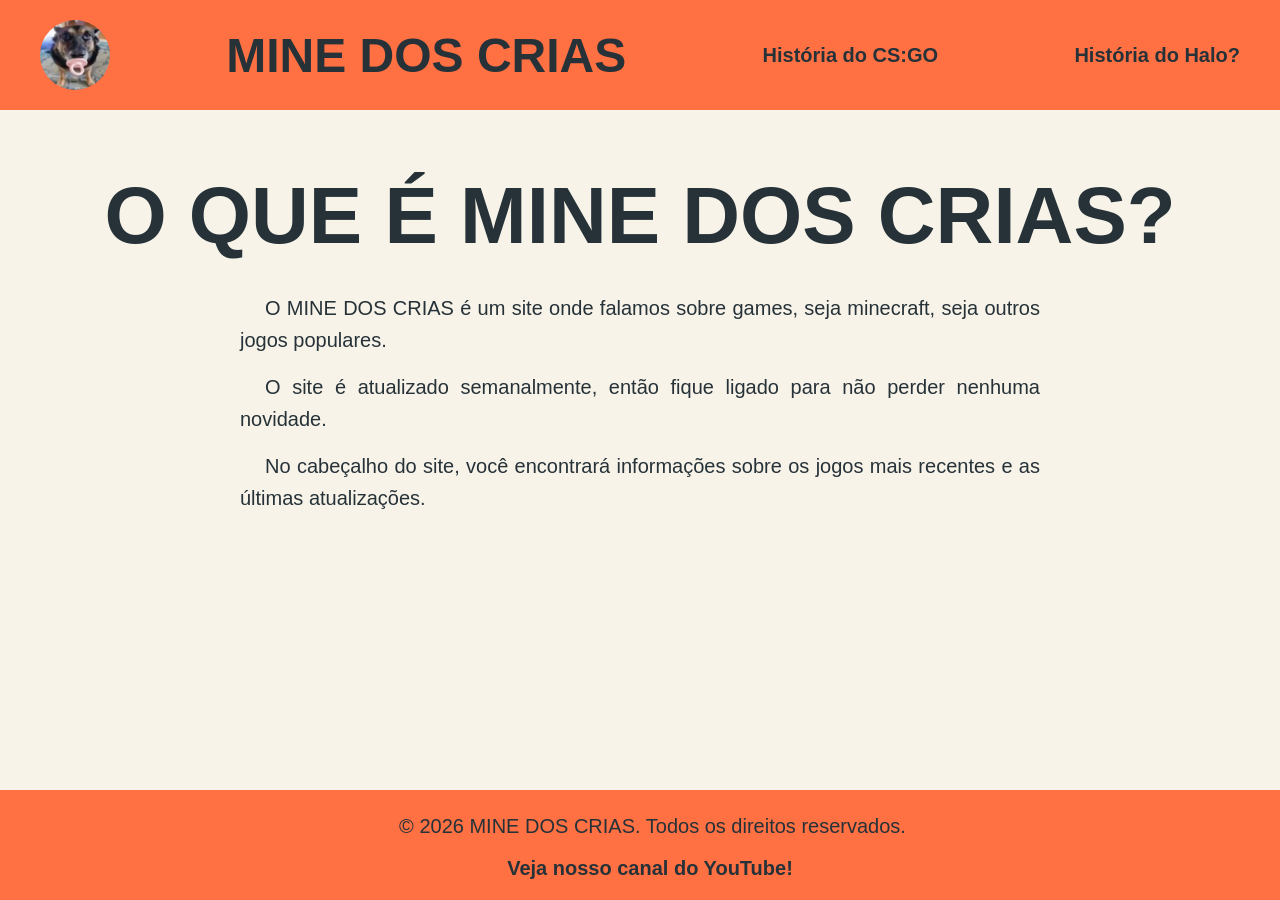
<file: index.html>
<!DOCTYPE html>
<html lang="en">
<head>
        <meta charset="UTF-8">
        <meta name="viewport" content="width=device-width, initial-scale=1.0">
        <title>MINE DOS CRIAS</title>
        <link rel="stylesheet" href="css/estilo.css">
        <link rel="icon" type="image/x-icon" href="img/f36bf1ea2b2ecc2970014d5408875488.jpg">
</head>
<body>
        <div id="cab">
                <img class="logo" src="img/f36bf1ea2b2ecc2970014d5408875488.jpg" alt="">
                <h1 class="t1" >MINE DOS CRIAS</h1>
                <a href="csgo.html">História do CS:GO</a>
                <a href="hallo.html">História do Halo?</a>

        </div>

        <div id="main">
                <h1 class="t2" >O QUE É MINE DOS CRIAS?</h1>
                <p>O MINE DOS CRIAS é um site onde falamos sobre games, seja minecraft, seja outros jogos populares.</p>
                <p>O site é atualizado semanalmente, então fique ligado para não perder nenhuma novidade.</p>
                <p>No cabeçalho do site, você encontrará informações sobre os jogos mais recentes e as últimas atualizações.</p>
        </div>

        <div id="pe">
                <p class="copy">© 2026 MINE DOS CRIAS. Todos os direitos reservados.</p>
                <a href="https://www.youtube.com/watch?v=_UrnmgjiJAM">Veja nosso canal do YouTube!</a>
        </div>
        
</body>
</html>
</file>
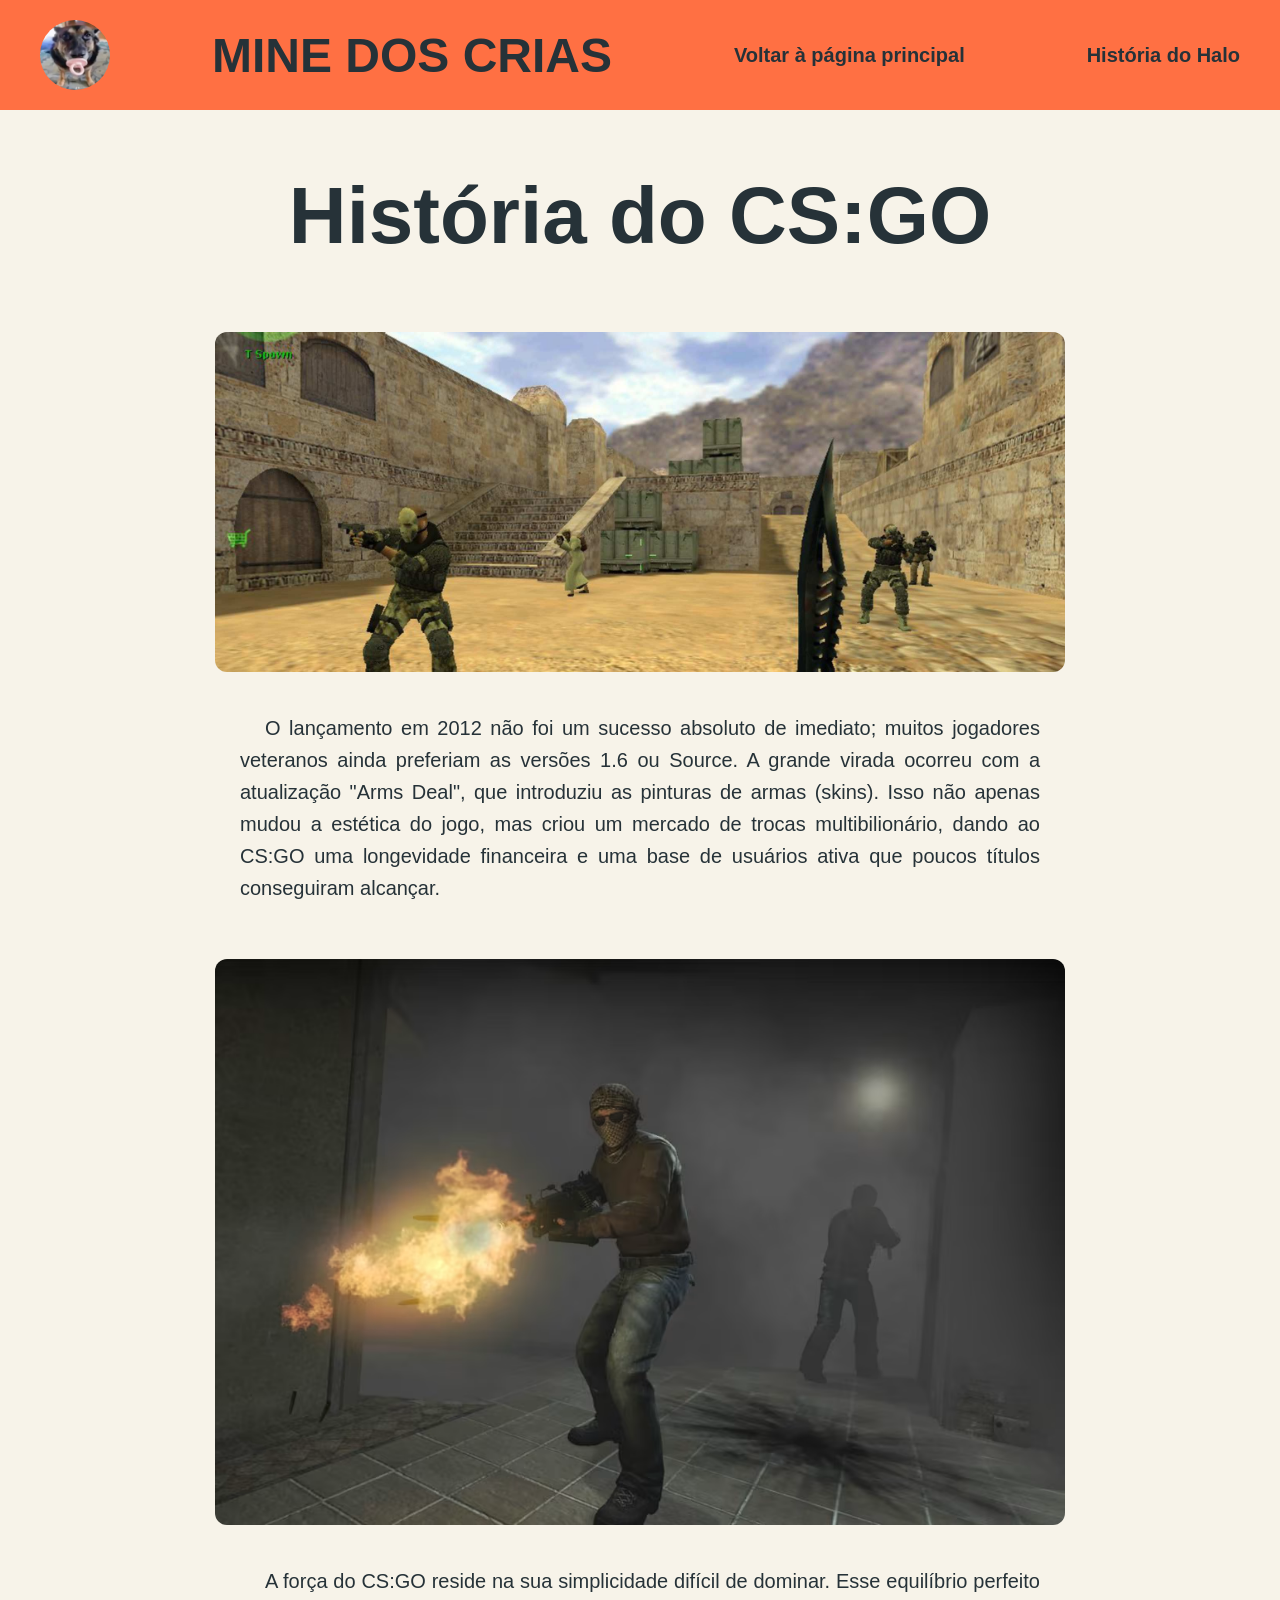
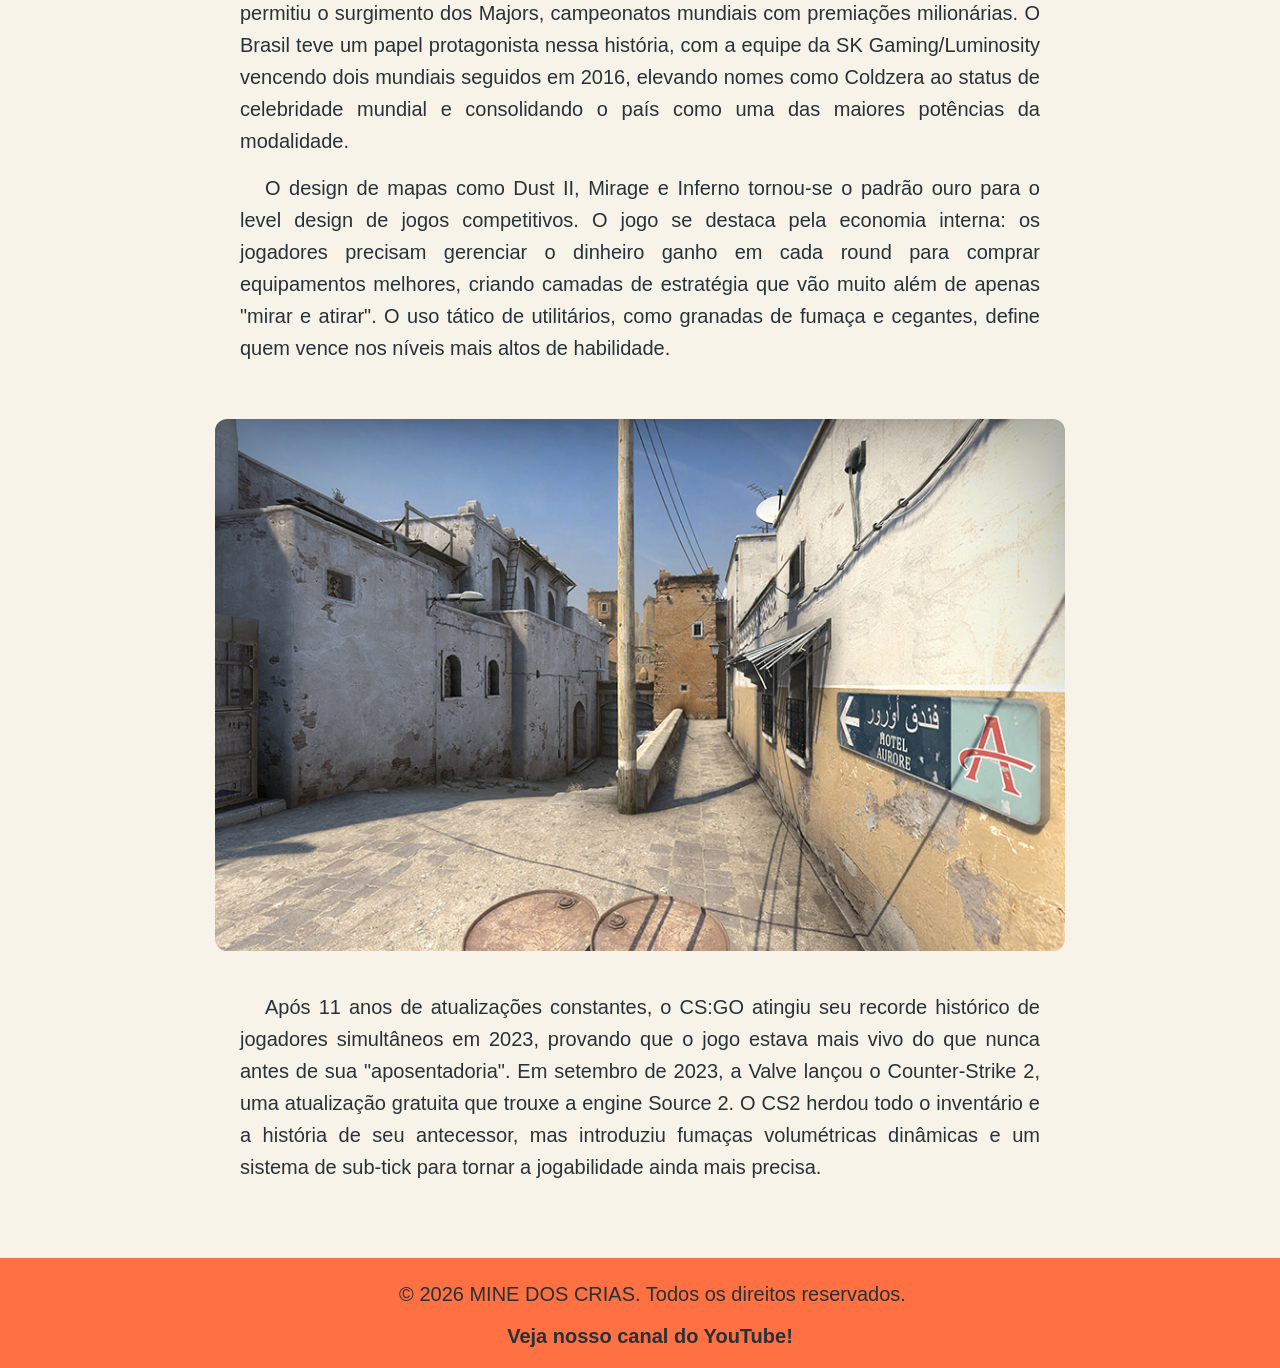
<file: csgo.html>
<!DOCTYPE html>
<html lang="en">

<head>
    <meta charset="UTF-8">
    <meta name="viewport" content="width=device-width, initial-scale=1.0">
    <title>CS:GO</title>
    <link rel="stylesheet" href="css/estilo.css">
    <link rel="icon" type="image/x-icon" href="img/f36bf1ea2b2ecc2970014d5408875488.jpg">
</head>

<body>
    <div id="cab">
        <img class="logo" src="img/f36bf1ea2b2ecc2970014d5408875488.jpg" alt="">
        <h1 class="t1">MINE DOS CRIAS</h1>
        <a href="index.html">Voltar à página principal</a>
        <a href="hallo.html">História do Halo</a>

    </div>

    <div id="main">
        <h1 class="t2">História do CS:GO</h1>
        <img class="img-post" src="img/20-jogos-que-completam-20-anos-2019-16.jpeg" alt="CS antigo">
        <p>O lançamento em 2012 não foi um sucesso absoluto de imediato; muitos jogadores veteranos ainda preferiam as
            versões 1.6 ou Source. A grande virada ocorreu com a atualização "Arms Deal", que introduziu as pinturas de
            armas (skins). Isso não apenas mudou a estética do jogo, mas criou um mercado de trocas multibilionário,
            dando ao CS:GO uma longevidade financeira e uma base de usuários ativa que poucos títulos conseguiram
            alcançar.</p>
        <img class="img-post" src="img/counter-strike-global-offensive.avif" alt="CS GO">


        <p>A força do CS:GO reside na sua simplicidade difícil de dominar. Esse equilíbrio perfeito permitiu o
            surgimento dos Majors, campeonatos mundiais com premiações milionárias. O Brasil teve um papel protagonista
            nessa história, com a equipe da SK Gaming/Luminosity vencendo dois mundiais seguidos em 2016, elevando nomes
            como Coldzera ao status de celebridade mundial e consolidando o país como uma das maiores potências da
            modalidade.</p>


        <p>O design de mapas como Dust II, Mirage e Inferno tornou-se o padrão ouro para o level design de jogos
            competitivos. O jogo se destaca pela economia interna: os jogadores precisam gerenciar o dinheiro ganho em
            cada round para comprar equipamentos melhores, criando camadas de estratégia que vão muito além de apenas
            "mirar e atirar". O uso tático de utilitários, como granadas de fumaça e cegantes, define quem vence nos
            níveis mais altos de habilidade.</p>

        <img class="img-post" src="img/shot4a.jpg" alt="Gameplay">


        <p>Após 11 anos de atualizações constantes, o CS:GO atingiu seu recorde histórico de jogadores simultâneos em
            2023, provando que o jogo estava mais vivo do que nunca antes de sua "aposentadoria". Em setembro de 2023, a
            Valve lançou o Counter-Strike 2, uma atualização gratuita que trouxe a engine Source 2. O CS2 herdou todo o
            inventário e a história de seu antecessor, mas introduziu fumaças volumétricas dinâmicas e um sistema de
            sub-tick para tornar a jogabilidade ainda mais precisa.</p>
    </div>

    <div id="pe">
        <p class="copy">© 2026 MINE DOS CRIAS. Todos os direitos reservados.</p>
        <a href="https://www.youtube.com/watch?v=_UrnmgjiJAM">Veja nosso canal do YouTube!</a>
    </div>
</body>

</html>
</file>
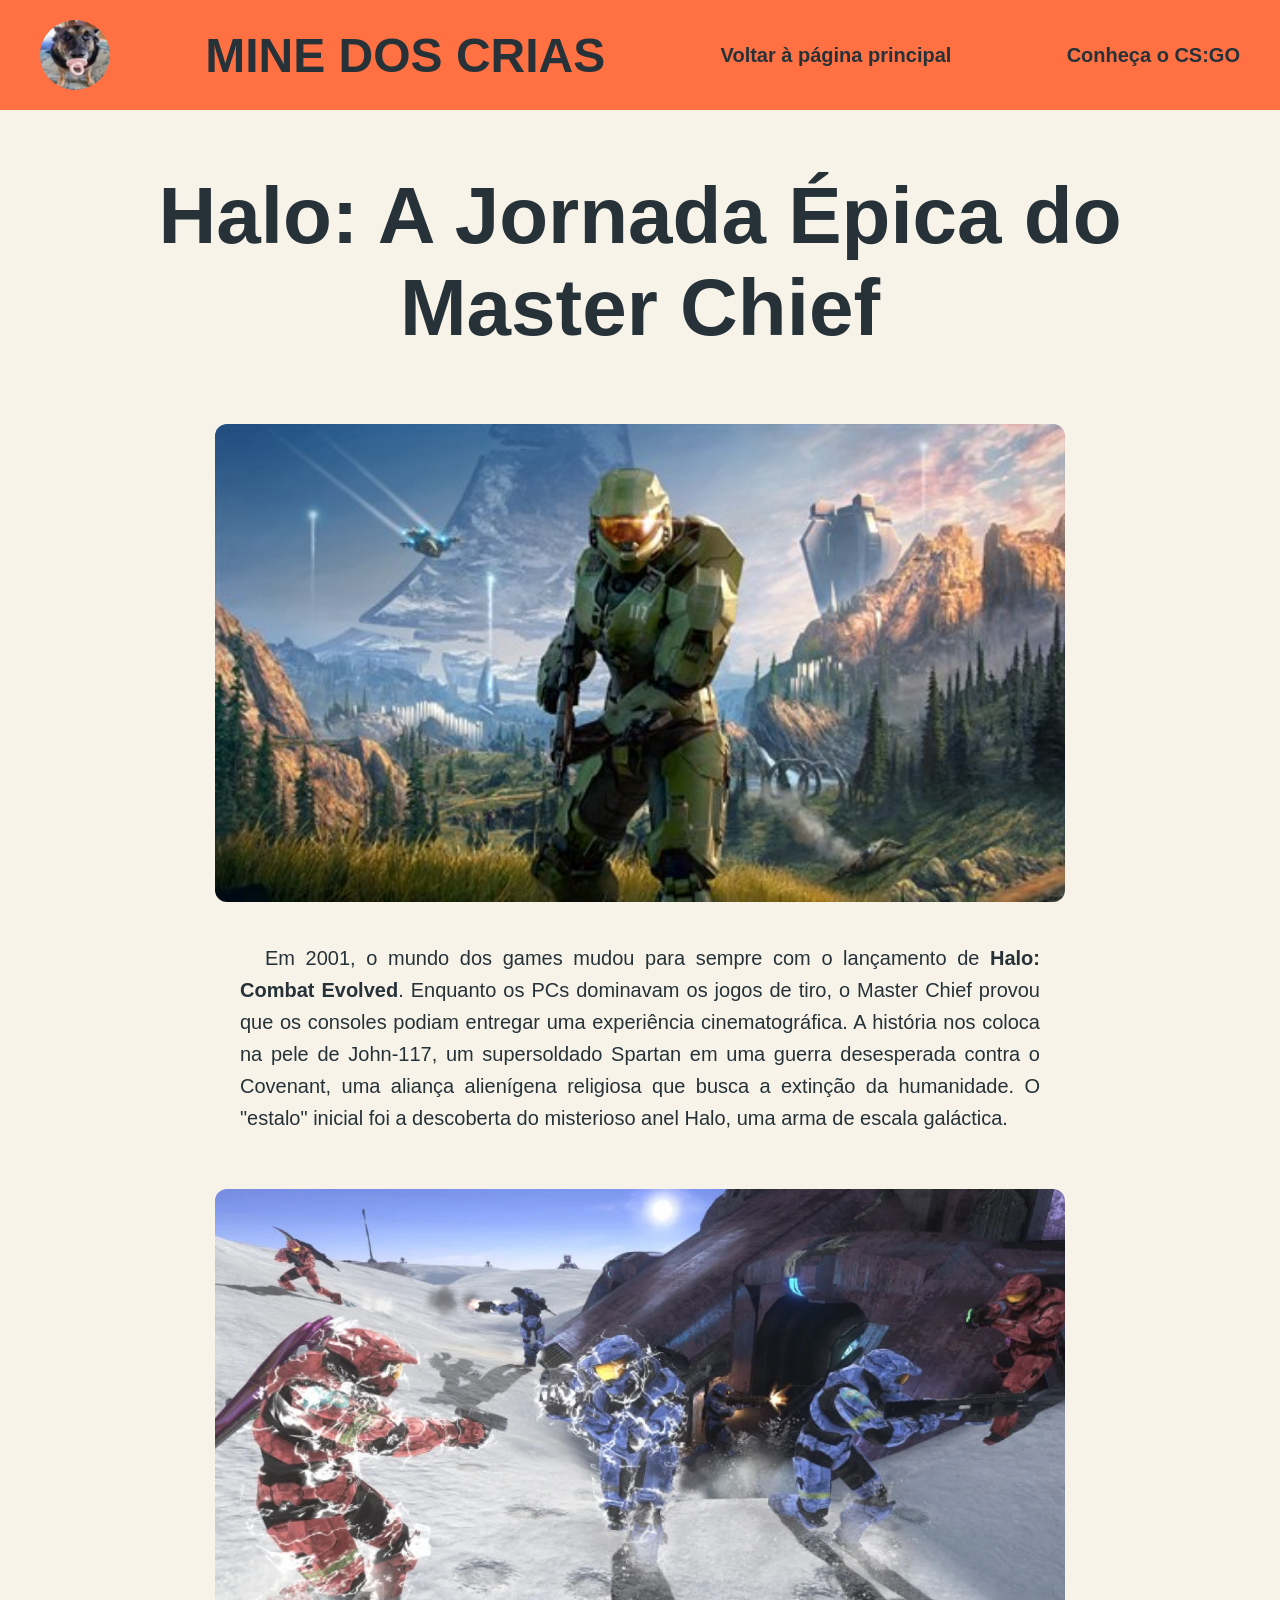
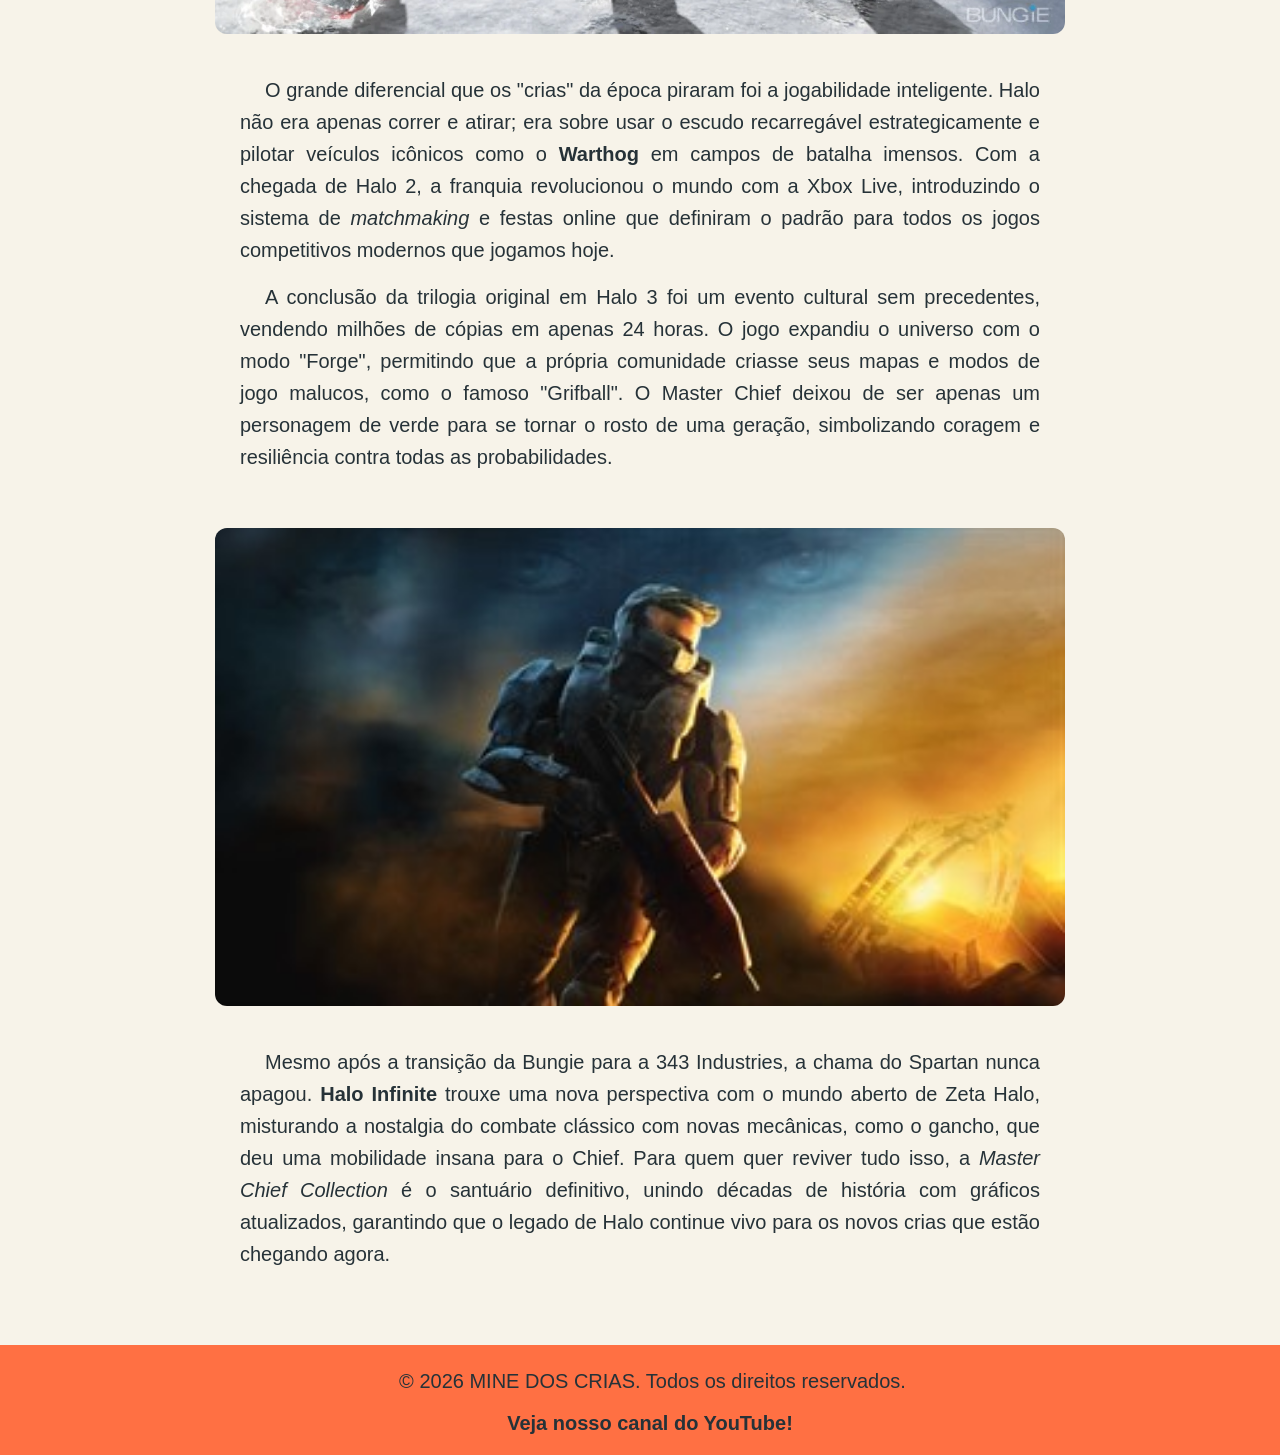
<file: hallo.html>
<!DOCTYPE html>
<html lang="pt-br">

<head>
    <meta charset="UTF-8">
    <meta name="viewport" content="width=device-width, initial-scale=1.0">
    <title>História do Halo - MINE DOS CRIAS</title>
    <link rel="stylesheet" href="css/estilo.css">
    <link rel="icon" type="image/x-icon" href="img/f36bf1ea2b2ecc2970014d5408875488.jpg">
</head>

<body>
    <div id="cab">
        <img class="logo" src="img/f36bf1ea2b2ecc2970014d5408875488.jpg" alt="Logo Mine dos Crias">
        <h1 class="t1">MINE DOS CRIAS</h1>
        <a href="index.html">Voltar à página principal</a>
        <a href="csgo.html">Conheça o CS:GO</a>
        <link rel="icon" type="image/x-icon" href="img/f36bf1ea2b2ecc2970014d5408875488.jpg">
    </div>

    <div id="main">
        <h1 class="t2">Halo: A Jornada Épica do Master Chief</h1>
        
        <img class="img-post" src="img/apps.50670.13727851868390641.c9cc5f66-aff8-406c-af6b-440838730be0.jfif" alt="Master Chief Clássico">
        
        <p>
            Em 2001, o mundo dos games mudou para sempre com o lançamento de <strong>Halo: Combat Evolved</strong>. 
            Enquanto os PCs dominavam os jogos de tiro, o Master Chief provou que os consoles podiam entregar uma 
            experiência cinematográfica. A história nos coloca na pele de John-117, um supersoldado Spartan em uma 
            guerra desesperada contra o Covenant, uma aliança alienígena religiosa que busca a extinção da humanidade. 
            O "estalo" inicial foi a descoberta do misterioso anel Halo, uma arma de escala galáctica.
        </p>

        <img class="img-post" src="img/Bungie-Featured-Image.webp" alt="Guerra Humano-Covenant">

        <p>
            O grande diferencial que os "crias" da época piraram foi a jogabilidade inteligente. Halo não era apenas 
            correr e atirar; era sobre usar o escudo recarregável estrategicamente e pilotar veículos icônicos como o 
            <strong>Warthog</strong> em campos de batalha imensos. Com a chegada de Halo 2, a franquia revolucionou o 
            mundo com a Xbox Live, introduzindo o sistema de <em>matchmaking</em> e festas online que definiram o padrão 
            para todos os jogos competitivos modernos que jogamos hoje.
        </p>

        <p>
            A conclusão da trilogia original em Halo 3 foi um evento cultural sem precedentes, vendendo milhões de cópias 
            em apenas 24 horas. O jogo expandiu o universo com o modo "Forge", permitindo que a própria comunidade 
            criasse seus mapas e modos de jogo malucos, como o famoso "Grifball". O Master Chief deixou de ser apenas 
            um personagem de verde para se tornar o rosto de uma geração, simbolizando coragem e resiliência contra 
            todas as probabilidades.
        </p>

        <img class="img-post" src="img/apps.58523.13744479854832406.0affa1b0-655f-49af-ab66-9c9ccd71090c.jfif" alt="Halo Infinite e o Futuro">

        <p>
            Mesmo após a transição da Bungie para a 343 Industries, a chama do Spartan nunca apagou. <strong>Halo Infinite</strong> 
            trouxe uma nova perspectiva com o mundo aberto de Zeta Halo, misturando a nostalgia do combate clássico com 
            novas mecânicas, como o gancho, que deu uma mobilidade insana para o Chief. Para quem quer reviver tudo isso, 
            a <em>Master Chief Collection</em> é o santuário definitivo, unindo décadas de história com gráficos atualizados, 
            garantindo que o legado de Halo continue vivo para os novos crias que estão chegando agora.
        </p>
    </div>

    <div id="pe">
        <p class="copy">© 2026 MINE DOS CRIAS. Todos os direitos reservados.</p>
        <a href="https://www.youtube.com/watch?v=_UrnmgjiJAM">Veja nosso canal do YouTube!</a>
    </div>
</body>

</html>
</file>
<file: css/estilo.css>
*{
    margin: 0;
    padding: 0;
    box-sizing: border-box;
}

/* Estrutura base */
html, body {
    height: 100%;
}

body {
    display: flex;
    flex-direction: column;
    font-family: Arial, Helvetica, sans-serif;
    background-color: #F7F3E9;
}

/* ================= HEADER ================= */

#cab{
    background-color: #FF7043;
    display: flex;
    justify-content: space-between;
    align-items: center;
    padding: 20px 40px;
}

.t1{
    color: #263238;
    font-size: 48px;
    font-weight: bold;
}

.logo{
    border-radius: 50%;
    width: 70px;
    height: 70px;
    object-fit: cover;
}

a{
    color: #263238;
    text-decoration: none;
    font-size: 20px;
    font-weight: bold;
    margin-left: 20px;
}

a:hover{
    text-decoration: underline;
}

/* ================= MAIN ================= */

#main{
    flex: 1;
    display: flex;
    flex-direction: column;
    align-items: center;
    padding: 60px 20px;
}

p{
    color: #263238;
    font-size: 20px;
    max-width: 800px;
    margin-bottom: 15px;
    line-height: 1.6;
    text-align: justify;
    text-indent: 25px;
}

.t2{
    color: #263238;
    font-size: 80px;
    font-weight: bold;
    margin-bottom: 30px;
    text-align: center;
}


/* ================= FOOTER ================= */

#pe{
    display: flex;
    flex-direction: column;
    align-items: center;
    text-align: center;
    background-color: #FF7043;
    padding: 20px;
    font-size: 18px;
}


.img-post{
    width: 100%;
    max-width: 850px;
    border-radius: 12px;
    margin: 40px 0;
}
</file>
